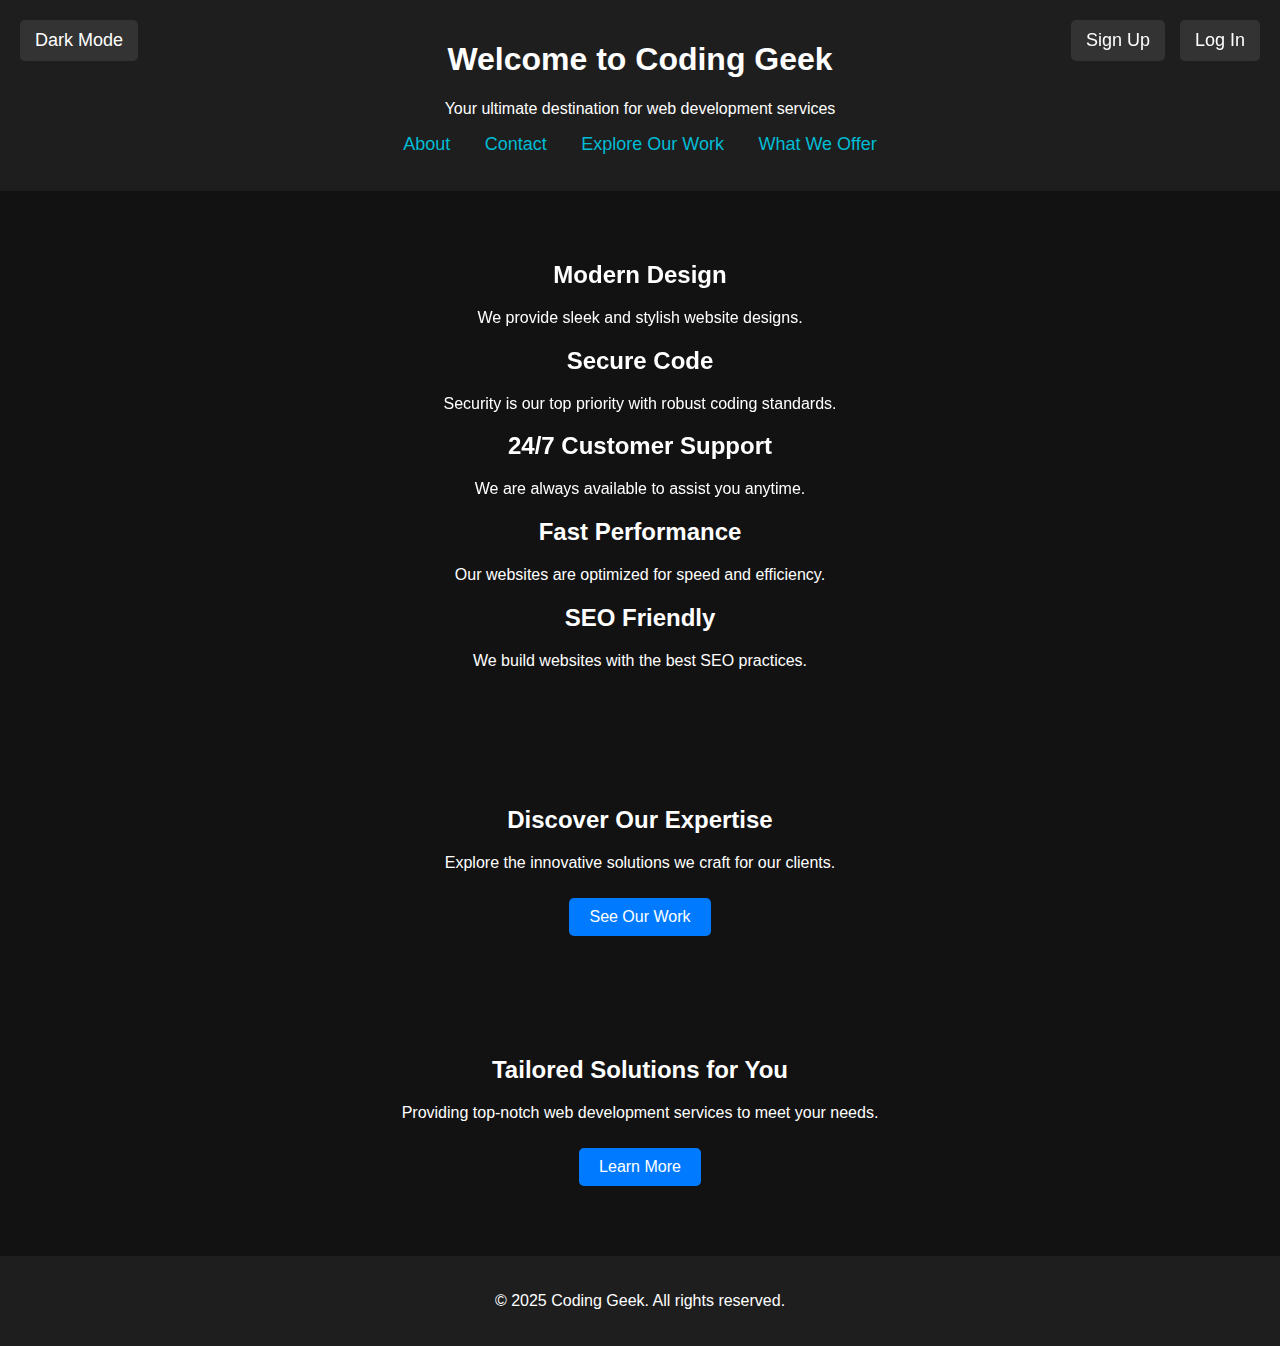
<file: index.html>
<!DOCTYPE html>
<html lang="en">
<head>
    <meta charset="UTF-8">
    <meta name="viewport" content="width=device-width, initial-scale=1.0">
    <title>Coding Geek</title>
    <link rel="stylesheet" href="style.css">
    <style>
        body {
            transition: background-color 0.3s ease, color 0.3s ease;
        }
        .btn {
            display: inline-block;
            padding: 10px 20px;
            margin-top: 10px;
            background-color: #007bff;
            color: white;
            text-decoration: none;
            border-radius: 5px;
            transition: background-color 0.3s ease, transform 0.2s ease;
        }
        .btn:hover {
            background-color: #0056b3;
            transform: scale(1.05);
        }
        .feature, .offerings, .solutions {
            opacity: 0;
            transform: translateY(20px);
            transition: opacity 0.6s ease, transform 0.6s ease;
        }
        .feature.show, .offerings.show, .solutions.show {
            opacity: 1;
            transform: translateY(0);
        }
        .feature.hide, .offerings.hide, .solutions.hide {
            opacity: 0;
            transform: translateY(20px);
        }
        .toggle-theme {
            position: fixed;
            top: 20px;
            left: 20px;
        }
        .auth-buttons {
            position: fixed;
            top: 20px;
            right: 20px;
            display: flex;
            gap: 15px;
        }
        .toggle-theme button, .auth-buttons button {
            padding: 10px 15px;
            background-color: #333;
            color: white;
            border: none;
            cursor: pointer;
            border-radius: 5px;
            transition: background-color 0.3s ease;
        }
        .toggle-theme button:hover, .auth-buttons button:hover {
            background-color: #555;
        }
    </style>
</head>
<body> 
    <div class="toggle-theme">
        <button id="theme-toggle">Dark Mode</button>
    </div>
    <div class="auth-buttons">
        <button onclick="window.location.href='signup.html'">Sign Up</button>
        <button onclick="window.location.href='login.html'">Log In</button>
    </div>
    <header>
        <h1>Welcome to Coding Geek</h1>
        <p>Your ultimate destination for web development services</p>
        <nav>
            <ul>
                <li><a href="about.html">About</a></li>
                <li><a href="contact.html">Contact</a></li>
                <li><a href="portfolio.html">Explore Our Work</a></li>
                <li><a href="services.html">What We Offer</a></li>
            </ul>
        </nav>
    </header>
    
    <section class="features">
        <div class="feature">
            <h2>Modern Design</h2>
            <p>We provide sleek and stylish website designs.</p>
        </div>
        <div class="feature">
            <h2>Secure Code</h2>
            <p>Security is our top priority with robust coding standards.</p>
        </div>
        <div class="feature">
            <h2>24/7 Customer Support</h2>
            <p>We are always available to assist you anytime.</p>
        </div>
        <div class="feature">
            <h2>Fast Performance</h2>
            <p>Our websites are optimized for speed and efficiency.</p>
        </div>
        <div class="feature">
            <h2>SEO Friendly</h2>
            <p>We build websites with the best SEO practices.</p>
        </div>
    </section>
    
    <section class="offerings">
        <h2>Discover Our Expertise</h2>
        <p>Explore the innovative solutions we craft for our clients.</p>
        <a href="portfolio.html" class="btn">See Our Work</a>
    </section>
    
    <section class="solutions">
        <h2>Tailored Solutions for You</h2>
        <p>Providing top-notch web development services to meet your needs.</p>
        <a href="services.html" class="btn">Learn More</a>
    </section>
    
    <footer>
        <p>&copy; 2025 Coding Geek. All rights reserved.</p>
    </footer>

    <script>
        document.addEventListener("DOMContentLoaded", () => {
            const sections = document.querySelectorAll(".feature, .offerings, .solutions");
            sections.forEach(section => {
                section.classList.add("show");
            });

            window.addEventListener("scroll", () => {
                sections.forEach(section => {
                    const rect = section.getBoundingClientRect();
                    if (rect.top > window.innerHeight || rect.bottom < 0) {
                        section.classList.remove("show");
                        section.classList.add("hide");
                    } else {
                        section.classList.remove("hide");
                        section.classList.add("show");
                    }
                });
            });

            const toggleButton = document.getElementById("theme-toggle");
            let darkMode = false;
            toggleButton.addEventListener("click", () => {
                darkMode = !darkMode;
                if (darkMode) {
                    document.body.style.backgroundColor = "#222";
                    document.body.style.color = "white";
                    toggleButton.textContent = "White Mode";
                } else {
                    document.body.style.backgroundColor = "white";
                    document.body.style.color = "black";
                    toggleButton.textContent = "Dark Mode";
                }
            });
        });
    </script>
</body>
</html>
</file>
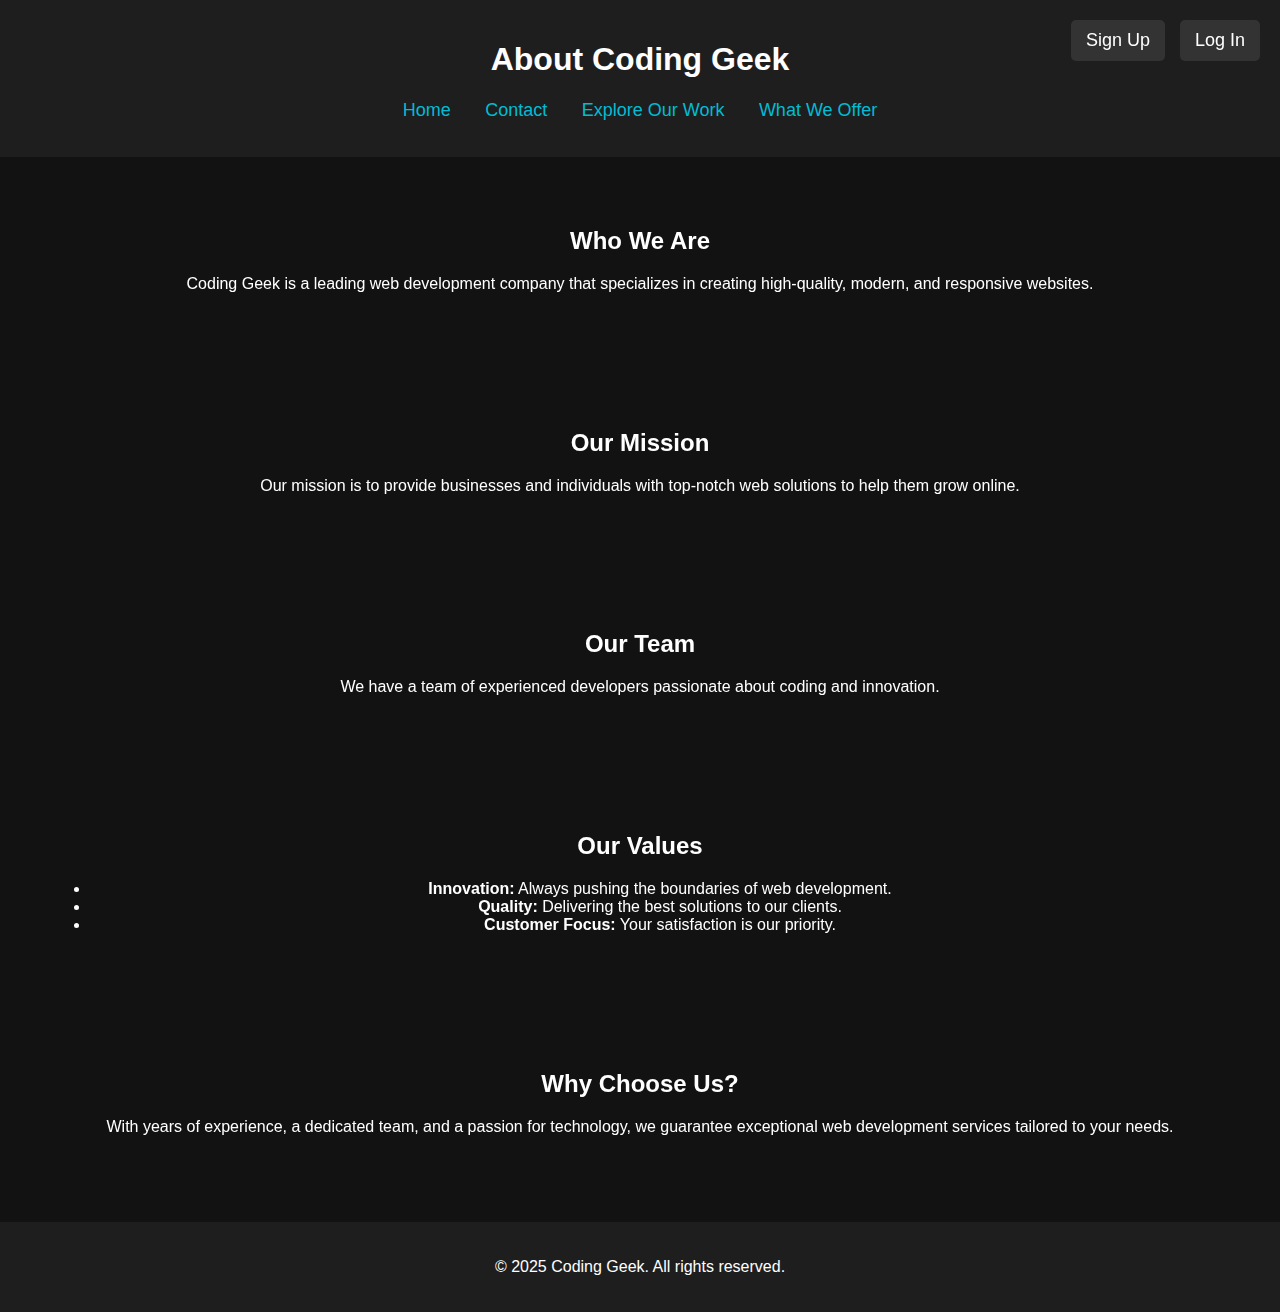
<file: about.html>
<!DOCTYPE html>
<html lang="en">
<head>
    <meta charset="UTF-8">
    <meta name="viewport" content="width=device-width, initial-scale=1.0">
    <title>About - Coding Geek</title>
    <link rel="stylesheet" href="style.css">
    <style>
        body {
            transition: background-color 0.3s ease, color 0.3s ease;
        }
        .section {
            opacity: 0;
            transform: translateY(20px);
            transition: opacity 0.6s ease, transform 0.6s ease;
        }
        .section.show {
            opacity: 1;
            transform: translateY(0);
        }
        .auth-buttons {
            position: fixed;
            top: 20px;
            right: 20px;
            display: flex;
            gap: 15px;
        }
        .auth-buttons button {
            padding: 10px 15px;
            background-color: #333;
            color: white;
            border: none;
            cursor: pointer;
            border-radius: 5px;
            transition: background-color 0.3s ease;
        }
        .auth-buttons button:hover {
            background-color: #555;
        }
    </style>
</head>
<body>
    <div class="auth-buttons">
        <button onclick="window.location.href='signup.html'">Sign Up</button>
        <button onclick="window.location.href='login.html'">Log In</button>
    </div>
    <header>
        <h1>About Coding Geek</h1>
        <nav>
            <ul>
                <li><a href="index.html">Home</a></li>
                <li><a href="contact.html">Contact</a></li>
                <li><a href="portfolio.html">Explore Our Work</a></li>
                <li><a href="services.html">What We Offer</a></li>
            </ul>
        </nav>
    </header>
    
    <section id="about" class="section">
        <h2>Who We Are</h2>
        <p>Coding Geek is a leading web development company that specializes in creating high-quality, modern, and responsive websites.</p>
    </section>
    
    <section id="mission" class="section">
        <h2>Our Mission</h2>
        <p>Our mission is to provide businesses and individuals with top-notch web solutions to help them grow online.</p>
    </section>
    
    <section id="team" class="section">
        <h2>Our Team</h2>
        <p>We have a team of experienced developers passionate about coding and innovation.</p>
    </section>
    
    <section id="values" class="section">
        <h2>Our Values</h2>
        <ul>
            <li><strong>Innovation:</strong> Always pushing the boundaries of web development.</li>
            <li><strong>Quality:</strong> Delivering the best solutions to our clients.</li>
            <li><strong>Customer Focus:</strong> Your satisfaction is our priority.</li>
        </ul>
    </section>
    
    <section id="why-choose" class="section">
        <h2>Why Choose Us?</h2>
        <p>With years of experience, a dedicated team, and a passion for technology, we guarantee exceptional web development services tailored to your needs.</p>
    </section>
    
    <footer>
        <p>&copy; 2025 Coding Geek. All rights reserved.</p>
    </footer>

    <script>
        document.addEventListener("DOMContentLoaded", () => {
            const sections = document.querySelectorAll(".section");
            sections.forEach(section => {
                section.classList.add("show");
            });
        });
    </script>
</body>
</html>
</file>
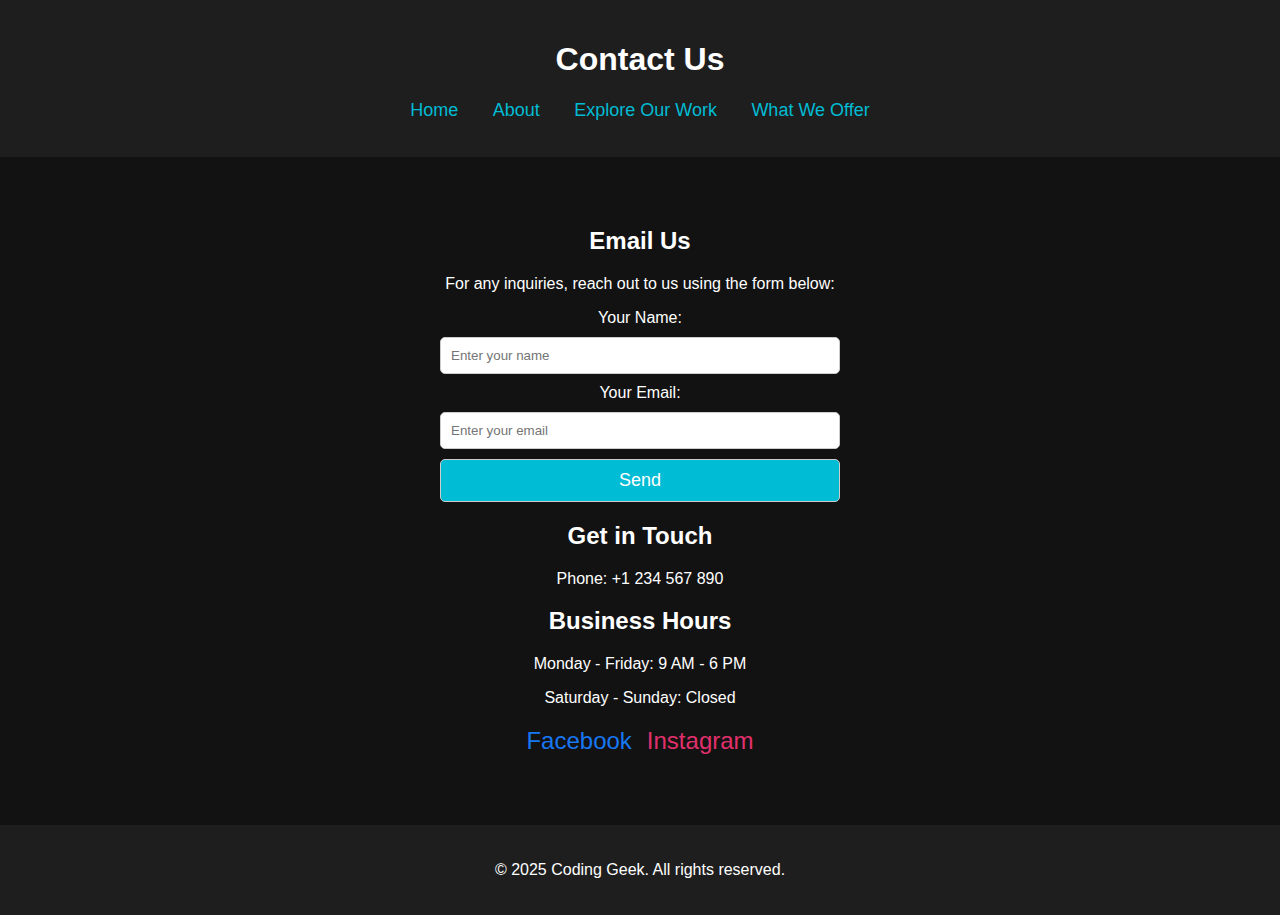
<file: contact.html>
<!DOCTYPE html>
<html lang="en">
<head>
    <meta charset="UTF-8">
    <meta name="viewport" content="width=device-width, initial-scale=1.0">
    <title>Contact - Coding Geek</title>
    <link rel="stylesheet" href="style.css">
    <style>
        .contact-form {
            display: flex;
            flex-direction: column;
            gap: 10px;
            max-width: 400px;
            margin: auto;
            opacity: 0;
            transform: translateY(20px);
            transition: opacity 0.6s ease, transform 0.6s ease;
        }
        .contact-form.show {
            opacity: 1;
            transform: translateY(0);
        }
        .contact-form input, .contact-form button {
            padding: 10px;
            border-radius: 5px;
            border: 1px solid #ccc;
            transition: all 0.3s ease;
        }
        .contact-form input:focus, .contact-form button:hover {
            border-color: #007bff;
            box-shadow: 0 0 5px rgba(0, 123, 255, 0.5);
        }
        .social-links {
            display: flex;
            justify-content: center;
            gap: 15px;
            margin-top: 20px;
            opacity: 0;
            transform: translateY(20px);
            transition: opacity 0.6s ease, transform 0.6s ease;
        }
        .social-links.show {
            opacity: 1;
            transform: translateY(0);
        }
        .social-links a {
            font-size: 24px;
            text-decoration: none;
            color: #007bff;
            transition: color 0.3s ease;
        }
        .social-links a:hover {
            color: #ff4500;
        }
    </style>
</head>
<body>
    <header>
        <h1>Contact Us</h1>
        <nav>
            <ul>
                <li><a href="index.html">Home</a></li>
                <li><a href="about.html">About</a></li>
                <li><a href="portfolio.html">Explore Our Work</a></li>
                <li><a href="services.html">What We Offer</a></li>
            </ul>
        </nav>
    </header>
    
    <section id="contact">
        <h2>Email Us</h2>
        <p>For any inquiries, reach out to us using the form below:</p>
        
        <form action="#" method="post" class="contact-form">
            <label for="name">Your Name:</label>
            <input type="text" id="name" name="name" placeholder="Enter your name" required>
            
            <label for="email">Your Email:</label>
            <input type="email" id="email" name="email" placeholder="Enter your email" required>
            
            <button type="submit">Send</button>
        </form>
        
        <h2>Get in Touch</h2>
        <p>Phone: +1 234 567 890</p>
        <h2>Business Hours</h2>
        <p>Monday - Friday: 9 AM - 6 PM</p>
        <p>Saturday - Sunday: Closed</p>

        <div class="social-links">
            <a href="https://facebook.com" target="_blank" style="color: #1877F2;">Facebook</a>
            <a href="https://instagram.com" target="_blank" style="color: #E1306C;">Instagram</a>
        </div>
    </section>
    
    <footer>
        <p>&copy; 2025 Coding Geek. All rights reserved.</p>
    </footer>

    <script>
        document.addEventListener("DOMContentLoaded", () => {
            document.querySelector(".contact-form").classList.add("show");
            document.querySelector(".social-links").classList.add("show");
        });
    </script>
</body>
</html>
</file>
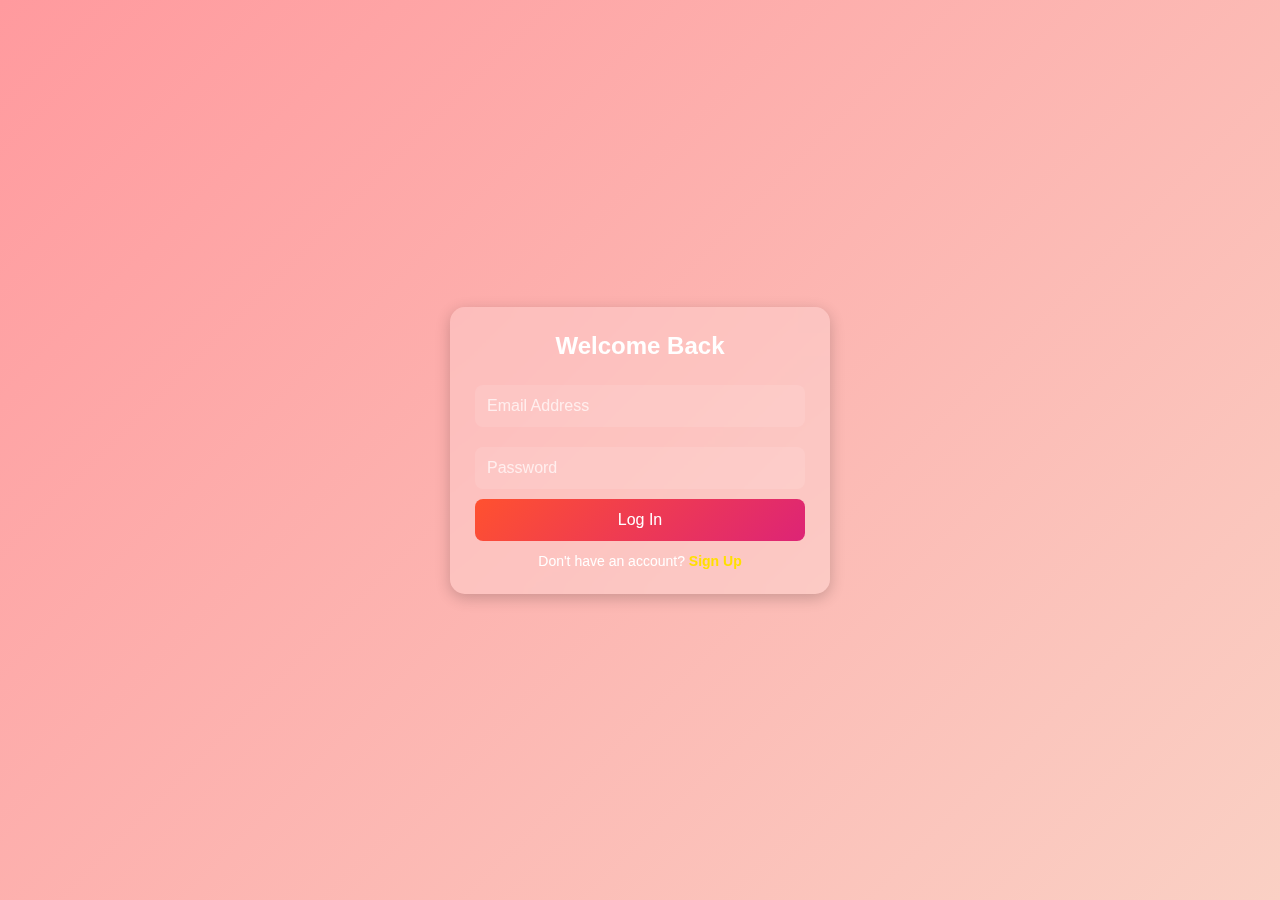
<file: login.html>
<!DOCTYPE html>
<html lang="en">
<head>
    <meta charset="UTF-8">
    <meta name="viewport" content="width=device-width, initial-scale=1.0">
    <title>Login - Coding Geek</title>
    <link rel="stylesheet" href="style.css">
    <style>
        * {
            margin: 0;
            padding: 0;
            box-sizing: border-box;
            font-family: 'Poppins', sans-serif;
        }
        body {
            display: flex;
            justify-content: center;
            align-items: center;
            height: 100vh;
            background: linear-gradient(135deg, #ff9a9e, #fad0c4);
        }
        .login-container {
            background: rgba(255, 255, 255, 0.2);
            padding: 25px;
            border-radius: 15px;
            backdrop-filter: blur(10px);
            box-shadow: 0 4px 15px rgba(0, 0, 0, 0.2);
            text-align: center;
            width: 380px;
            animation: fadeIn 0.8s ease-in-out;
        }
        @keyframes fadeIn {
            from { opacity: 0; transform: translateY(-20px); }
            to { opacity: 1; transform: translateY(0); }
        }
        h2 {
            color: #fff;
            margin-bottom: 15px;
            font-size: 24px;
        }
        input {
            width: 100%;
            padding: 12px;
            margin: 10px 0;
            border: none;
            border-radius: 8px;
            font-size: 16px;
            background: rgba(255, 255, 255, 0.1);
            color: #fff;
            outline: none;
        }
        input::placeholder {
            color: rgba(255, 255, 255, 0.7);
        }
        button {
            width: 100%;
            padding: 12px;
            background: linear-gradient(135deg, #ff512f, #dd2476);
            color: white;
            border: none;
            border-radius: 8px;
            cursor: pointer;
            font-size: 16px;
            transition: all 0.3s ease-in-out;
        }
        button:hover {
            background: linear-gradient(135deg, #dd2476, #ff512f);
            transform: scale(1.05);
        }
        p {
            margin-top: 12px;
            color: #fff;
            font-size: 14px;
        }
        a {
            text-decoration: none;
            color: #ffdf00;
            font-weight: bold;
        }
        a:hover {
            text-decoration: underline;
        }
    </style>
</head>
<body>

    <div class="login-container">
        <h2>Welcome Back</h2>
        <form action="login_process.php" method="POST">
            <input type="email" name="email" placeholder="Email Address" required>
            <input type="password" name="password" placeholder="Password" required>
            <button type="submit">Log In</button>
        </form>
        <p>Don't have an account? <a href="signup.html">Sign Up</a></p>
    </div>

</body>
</html>
</file>
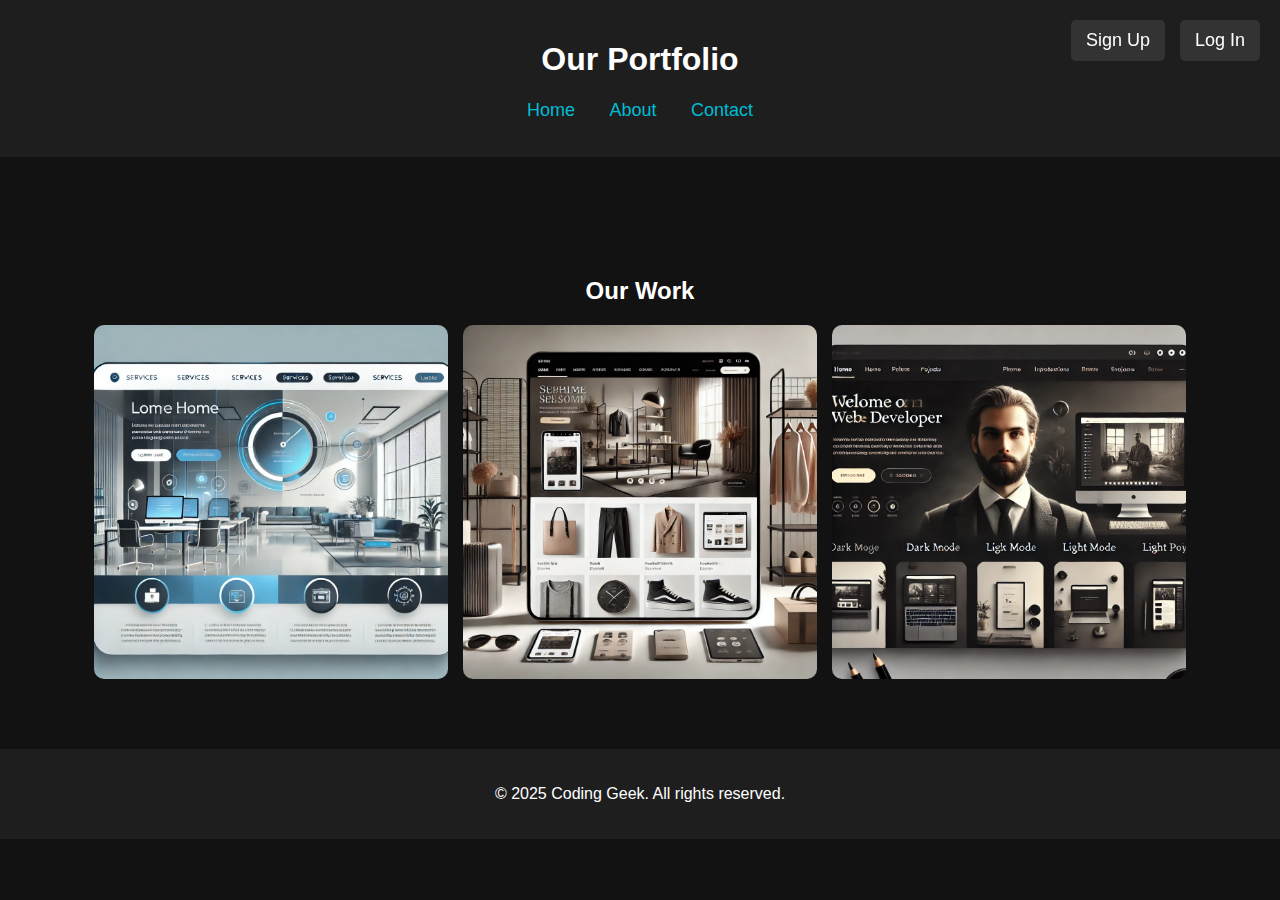
<file: portfolio.html>
<!DOCTYPE html>
<html lang="en">
<head>
    <meta charset="UTF-8">
    <meta name="viewport" content="width=device-width, initial-scale=1.0">
    <title>Portfolio - Coding Geek</title>
    <link rel="stylesheet" href="style.css">
    <style>
        body {
            transition: background-color 0.3s ease, color 0.3s ease;
        }
        
        .auth-buttons {
            position: fixed;
            top: 20px;
            right: 20px;
            display: flex;
            gap: 15px;
        }

        .auth-buttons button {
            padding: 10px 15px;
            background-color: #333;
            color: white;
            border: none;
            cursor: pointer;
            border-radius: 5px;
            transition: background-color 0.3s ease;
        }

        .auth-buttons button:hover {
            background-color: #555;
        }

        .portfolio {
            text-align: center;
            margin-top: 50px;
        }

        .image-container {
            display: flex;
            justify-content: center;
            gap: 15px;
            margin-top: 20px;
        }

        .image-container img {
            width: 30%;
            height: auto;
            border-radius: 10px;
            transition: transform 0.3s ease, box-shadow 0.3s ease;
        }

        .image-container img:hover {
            transform: scale(1.05);
            box-shadow: 0 4px 10px rgba(0, 0, 0, 0.2);
        }
    </style>
</head>
<body>
    <div class="auth-buttons">
        <button onclick="window.location.href='signup.html'">Sign Up</button>
        <button onclick="window.location.href='login.html'">Log In</button>
    </div>

    <header>
        <h1>Our Portfolio</h1>
        <nav>
            <ul>
                <li><a href="index.html">Home</a></li>
                <li><a href="about.html">About</a></li>
                <li><a href="contact.html">Contact</a></li>
            </ul>
        </nav>
    </header>

    <section class="portfolio">
        <h2>Our Work</h2>
        <div class="image-container">
            <img src="image.webp" alt="Project 1">
            <img src="image 2.webp" alt="Project 2">
            <img src="image 3.webp" alt="Project 3">
        </div>
    </section>

    <footer>
        <p>&copy; 2025 Coding Geek. All rights reserved.</p>
    </footer>
</body>
</html>
</file>
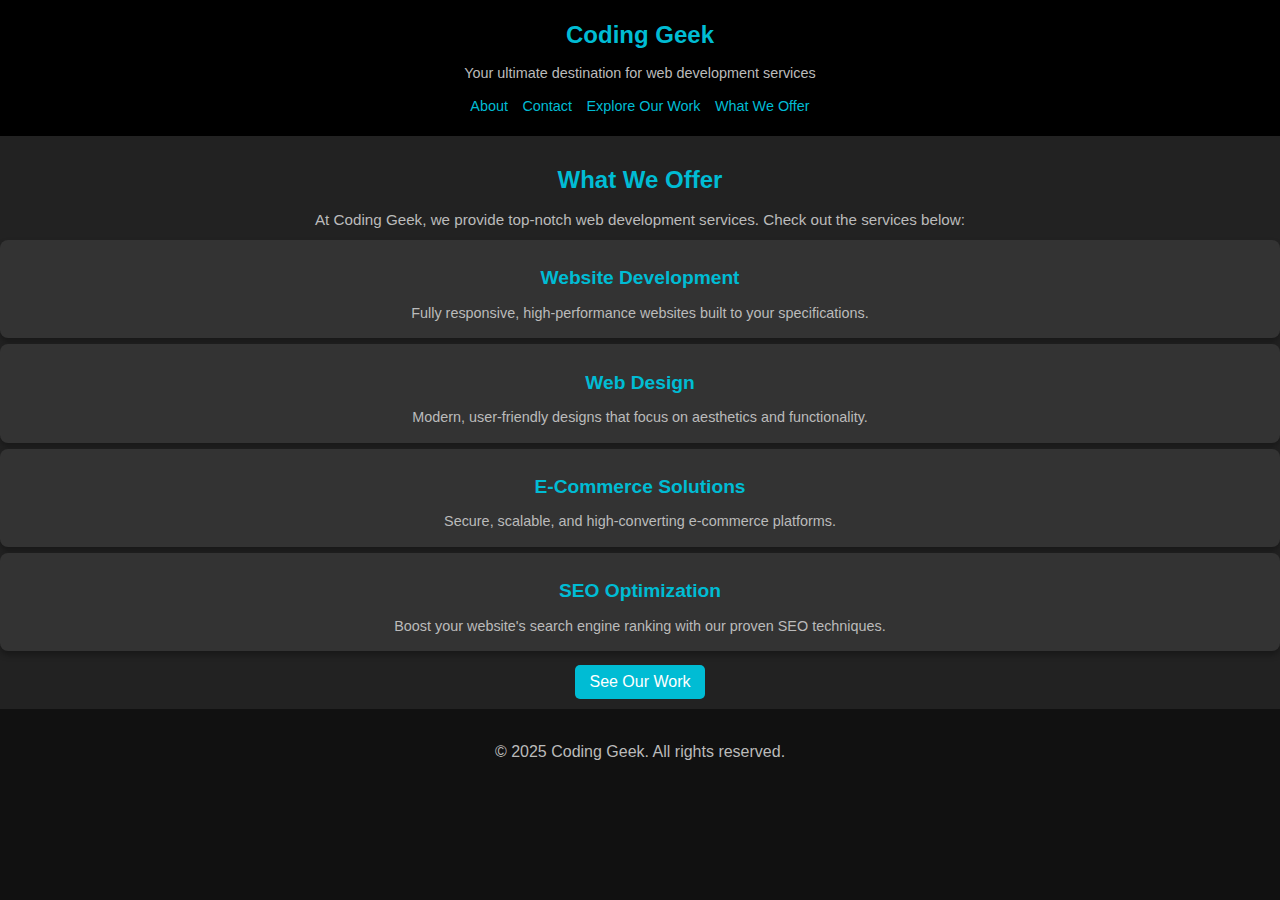
<file: services.html>
<!DOCTYPE html>
<html lang="en">
<head>
    <meta charset="UTF-8">
    <meta name="viewport" content="width=device-width, initial-scale=1.0">
    <title>Coding Geek - Services</title>
    <link rel="stylesheet" href="style.css">
    <style>
        body {
            background-color: #111;
            color: #fff;
            margin: 0;
            padding: 0;
            font-family: Arial, sans-serif;
        }
        header {
            text-align: center;
            padding: 5px;
            background-color: #000;
            color: #fff;
        }
        header h1 {
            font-size: 1.5em;
            color: #00bcd4;
        }
        header p {
            font-size: 0.9em;
            color: #bbb;
        }
        header nav ul {
            list-style-type: none;
            padding: 0;
        }
        header nav ul li {
            display: inline;
            margin: 0 5px;
        }
        header nav ul li a {
            color: #00bcd4;
            text-decoration: none;
            font-size: 0.9em;
        }
        section#services {
            background-color: #222;
            padding: 10px 0;
            text-align: center;
        }
        section#services h2 {
            font-size: 1.5em;
            color: #00bcd4;
            margin-bottom: 8px;
        }
        section#services p {
            font-size: 0.95em;
            color: #bbb;
            margin-bottom: 8px;
            line-height: 1.5;
        }
        section#services .service {
            background-color: #333;
            padding: 8px;
            margin: 6px 0;
            border-radius: 8px;
            box-shadow: 0 4px 6px rgba(0, 0, 0, 0.3);
        }
        section#services .service h3 {
            font-size: 1.2em;
            color: #00bcd4;
            margin-bottom: 6px;
        }
        section#services .service p {
            font-size: 0.9em;
            color: #bbb;
            line-height: 1.3;
        }
        footer {
            background-color: #111;
            color: #bbb;
            text-align: center;
            padding: 8px;
            margin-top: 10px;
        }
        .btn {
            display: inline-block;
            padding: 8px 14px;
            margin-top: 8px;
            background-color: #00bcd4;
            color: white;
            text-decoration: none;
            border-radius: 5px;
            transition: background-color 0.3s ease, transform 0.2s ease;
        }
        .btn:hover {
            background-color: #007b8f;
            transform: scale(1.05);
        }
    </style>
</head>
<body>

<header>
    <h1>Coding Geek</h1>
    <p>Your ultimate destination for web development services</p>
    <nav>
        <ul>
            <li><a href="about.html">About</a></li>
            <li><a href="contact.html">Contact</a></li>
            <li><a href="portfolio.html">Explore Our Work</a></li>
            <li><a href="services.html">What We Offer</a></li>
        </ul>
    </nav>
</header>

<section id="services">
    <h2>What We Offer</h2>
    <p>At Coding Geek, we provide top-notch web development services. Check out the services below:</p>

    <div class="service">
        <h3>Website Development</h3>
        <p>Fully responsive, high-performance websites built to your specifications.</p>
    </div>

    <div class="service">
        <h3>Web Design</h3>
        <p>Modern, user-friendly designs that focus on aesthetics and functionality.</p>
    </div>

    <div class="service">
        <h3>E-Commerce Solutions</h3>
        <p>Secure, scalable, and high-converting e-commerce platforms.</p>
    </div>

    <div class="service">
        <h3>SEO Optimization</h3>
        <p>Boost your website's search engine ranking with our proven SEO techniques.</p>
    </div>

    <a href="portfolio.html" class="btn">See Our Work</a>
</section>

<footer>
    <p>&copy; 2025 Coding Geek. All rights reserved.</p>
</footer>

</body>
</html>
</file>
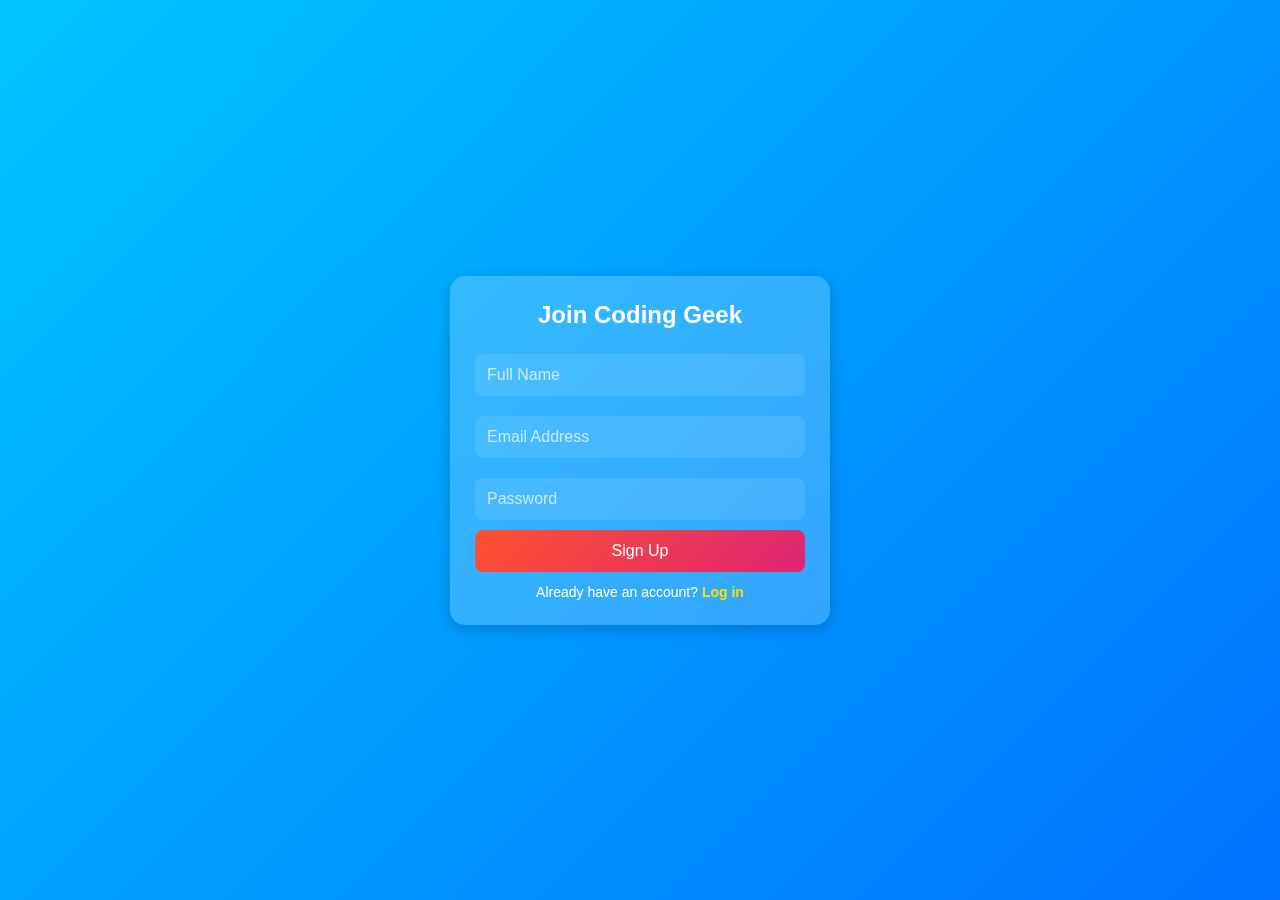
<file: signup.html>
<!DOCTYPE html>
<html lang="en">
<head>
    <meta charset="UTF-8">
    <meta name="viewport" content="width=device-width, initial-scale=1.0">
    <title>Sign Up - Coding Geek</title>
    <link rel="stylesheet" href="style.css">
    <style>
        * {
            margin: 0;
            padding: 0;
            box-sizing: border-box;
            font-family: 'Poppins', sans-serif;
        }
        body {
            display: flex;
            justify-content: center;
            align-items: center;
            height: 100vh;
            background: linear-gradient(135deg, #00c6ff, #0072ff);
        }
        .signup-container {
            background: rgba(255, 255, 255, 0.2);
            padding: 25px;
            border-radius: 15px;
            backdrop-filter: blur(10px);
            box-shadow: 0 4px 15px rgba(0, 0, 0, 0.2);
            text-align: center;
            width: 380px;
            animation: fadeIn 0.8s ease-in-out;
        }
        @keyframes fadeIn {
            from { opacity: 0; transform: translateY(-20px); }
            to { opacity: 1; transform: translateY(0); }
        }
        h2 {
            color: #fff;
            margin-bottom: 15px;
            font-size: 24px;
        }
        input {
            width: 100%;
            padding: 12px;
            margin: 10px 0;
            border: none;
            border-radius: 8px;
            font-size: 16px;
            background: rgba(255, 255, 255, 0.1);
            color: #fff;
            outline: none;
        }
        input::placeholder {
            color: rgba(255, 255, 255, 0.7);
        }
        button {
            width: 100%;
            padding: 12px;
            background: linear-gradient(135deg, #ff512f, #dd2476);
            color: white;
            border: none;
            border-radius: 8px;
            cursor: pointer;
            font-size: 16px;
            transition: all 0.3s ease-in-out;
        }
        button:hover {
            background: linear-gradient(135deg, #dd2476, #ff512f);
            transform: scale(1.05);
        }
        p {
            margin-top: 12px;
            color: #fff;
            font-size: 14px;
        }
        a {
            text-decoration: none;
            color: #ffdf00;
            font-weight: bold;
        }
        a:hover {
            text-decoration: underline;
        }
    </style>
</head>
<body>

    <div class="signup-container">
        <h2>Join Coding Geek</h2>
        <form action="signup_process.php" method="POST">
            <input type="text" name="fullname" placeholder="Full Name" required>
            <input type="email" name="email" placeholder="Email Address" required>
            <input type="password" name="password" placeholder="Password" required>
            <button type="submit">Sign Up</button>
        </form>
        <p>Already have an account? <a href="login.html">Log in</a></p>
    </div>

</body>
</html>
</file>
<file: style.css>
body {
    background-color: #121212;
    color: white;
    font-family: Arial, sans-serif;
    margin: 0;
    padding: 0;
}

header {
    background-color: #1e1e1e;
    padding: 20px;
    text-align: center;
}

nav ul {
    list-style: none;
    padding: 0;
}

nav ul li {
    display: inline;
    margin: 0 15px;
}

nav ul li a {
    color: #00bcd4;
    text-decoration: none;
    font-size: 18px;
}

section {
    padding: 50px;
    text-align: center;
}

button {
    background-color: #00bcd4;
    color: white;
    border: none;
    padding: 10px 20px;
    font-size: 18px;
    cursor: pointer;
    border-radius: 5px;
}

button:hover {
    background-color: #008c9e;
}

footer {
    background-color: #1e1e1e;
    padding: 20px;
    text-align: center;
    margin-top: 20px;
}
</file>
